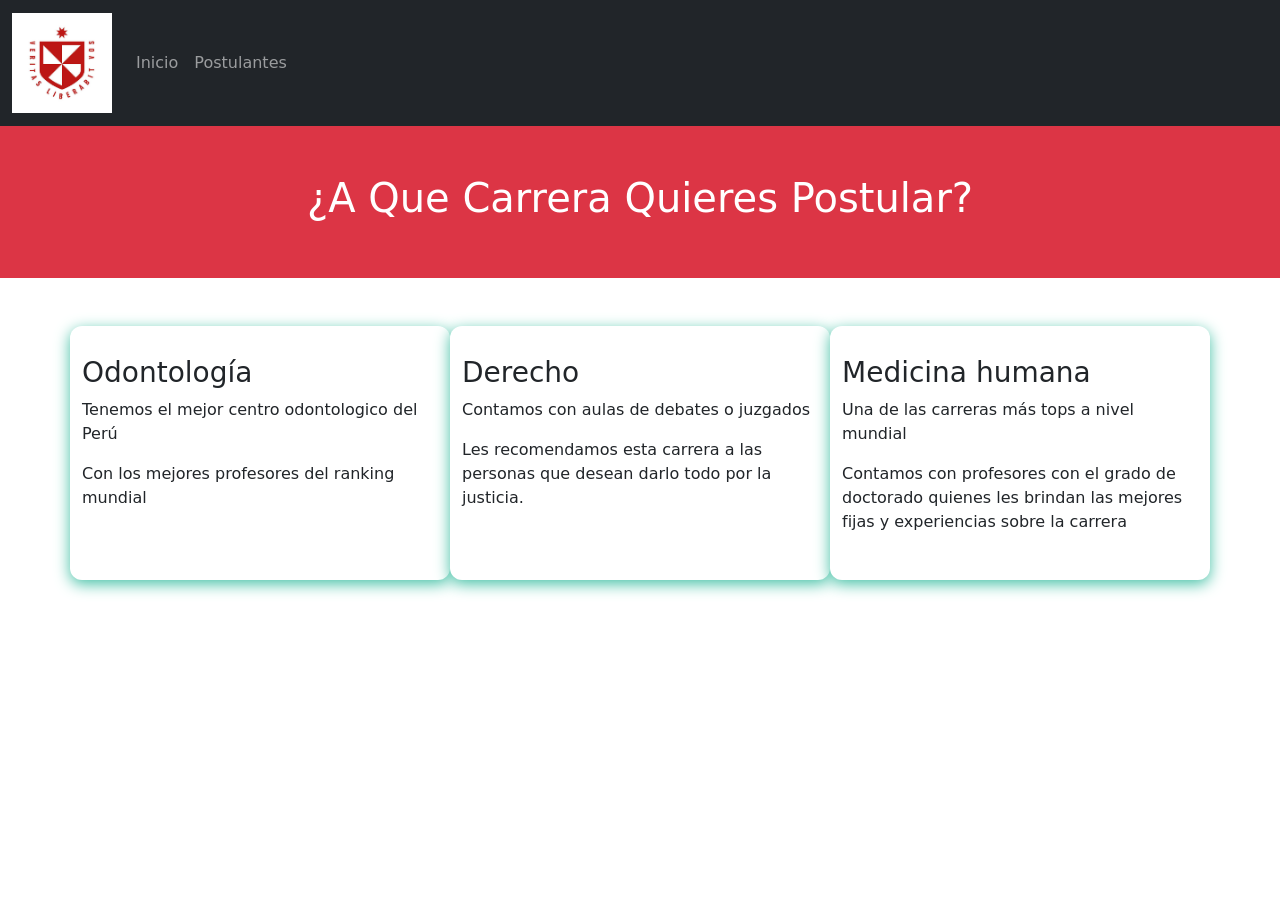
<file: Dominguez-Práctica Calificada FDW/HTML/segunda.html>
<!DOCTYPE html>
<html lang="es">
<head>
    <meta charset="UTF-8">
    <meta name="viewport" content="width=device-width, initial-scale=1.0">
    <title>USMP</title>
    <link rel="stylesheet" href="../CSS/stylos2.css">
    <link rel="shortcut icon" href="../FAVICON/images.jpg" type="image/jpg">
    <link href="https://cdn.jsdelivr.net/npm/bootstrap@5.3.8/dist/css/bootstrap.min.css" rel="stylesheet" integrity="sha384-sRIl4kxILFvY47J16cr9ZwB07vP4J8+LH7qKQnuqkuIAvNWLzeN8tE5YBujZqJLB" crossorigin="anonymous">
    <script src="https://cdn.jsdelivr.net/npm/bootstrap@5.3.8/dist/js/bootstrap.bundle.min.js" integrity="sha384-FKyoEForCGlyvwx9Hj09JcYn3nv7wiPVlz7YYwJrWVcXK/BmnVDxM+D2scQbITxI" crossorigin="anonymous"></script>
    <script defer src="../JS/oa2.js"></script>
</head>
<body>
    <nav class="navbar navbar-expand-sm bg-dark navbar-dark">
  <div class="container-fluid">
    <a class="navbar-brand" href="#"><img src="../FAVICON/images.jpg" alt="" width="100" height="100"></a>
    <button class="navbar-toggler" type="button" data-bs-toggle="collapse" data-bs-target="#collapsibleNavbar">
      <span class="navbar-toggler-icon"></span>
    </button>
    <div class="collapse navbar-collapse" id="collapsibleNavbar">
      <ul class="navbar-nav">
        <li class="nav-item">
          <a class="nav-link" href="../index.html">Inicio</a>
        </li>
        <li class="nav-item">
          <a class="nav-link" href="#">Postulantes</a>
        </li>
      </ul>
    </div>
  </div>
</nav>


<div class="container-fluid p-5 bg-danger text-white text-center">
  <h1>¿A Que Carrera Quieres Postular?</h1>

</div>
<div class="container mt-5">
  <div class="row">
    <div class="col-sm-4">
      <h3>Odontología</h3>
      <p>Tenemos el mejor centro odontologico del Perú</p>
      <p>Con los mejores profesores del ranking mundial</p>
    </div>
    <div class="col-sm-4">
      <h3>Derecho</h3>
      <p>Contamos con aulas de debates o juzgados</p>
      <p>Les recomendamos esta carrera a las personas que desean darlo todo por la justicia.</p>
    </div>
    <div class="col-sm-4">
      <h3>Medicina humana</h3>        
      <p>Una de las carreras más tops a nivel mundial</p>
      <p>Contamos con profesores con el grado de doctorado quienes les brindan las mejores fijas y experiencias sobre la carrera</p>
    </div>
  </div>
</div>

  
    
</body>
</html>
</file>
<file: Dominguez-Práctica Calificada FDW/CSS/stylos2.css>
.col-sm-4{
    background-color: #ffffff;
    border-radius: 12px;
    padding: 30px;
    box-shadow: 0 4px 15px #43c0a5;
    position: relative;
    overflow: hidden;
}
</file>
